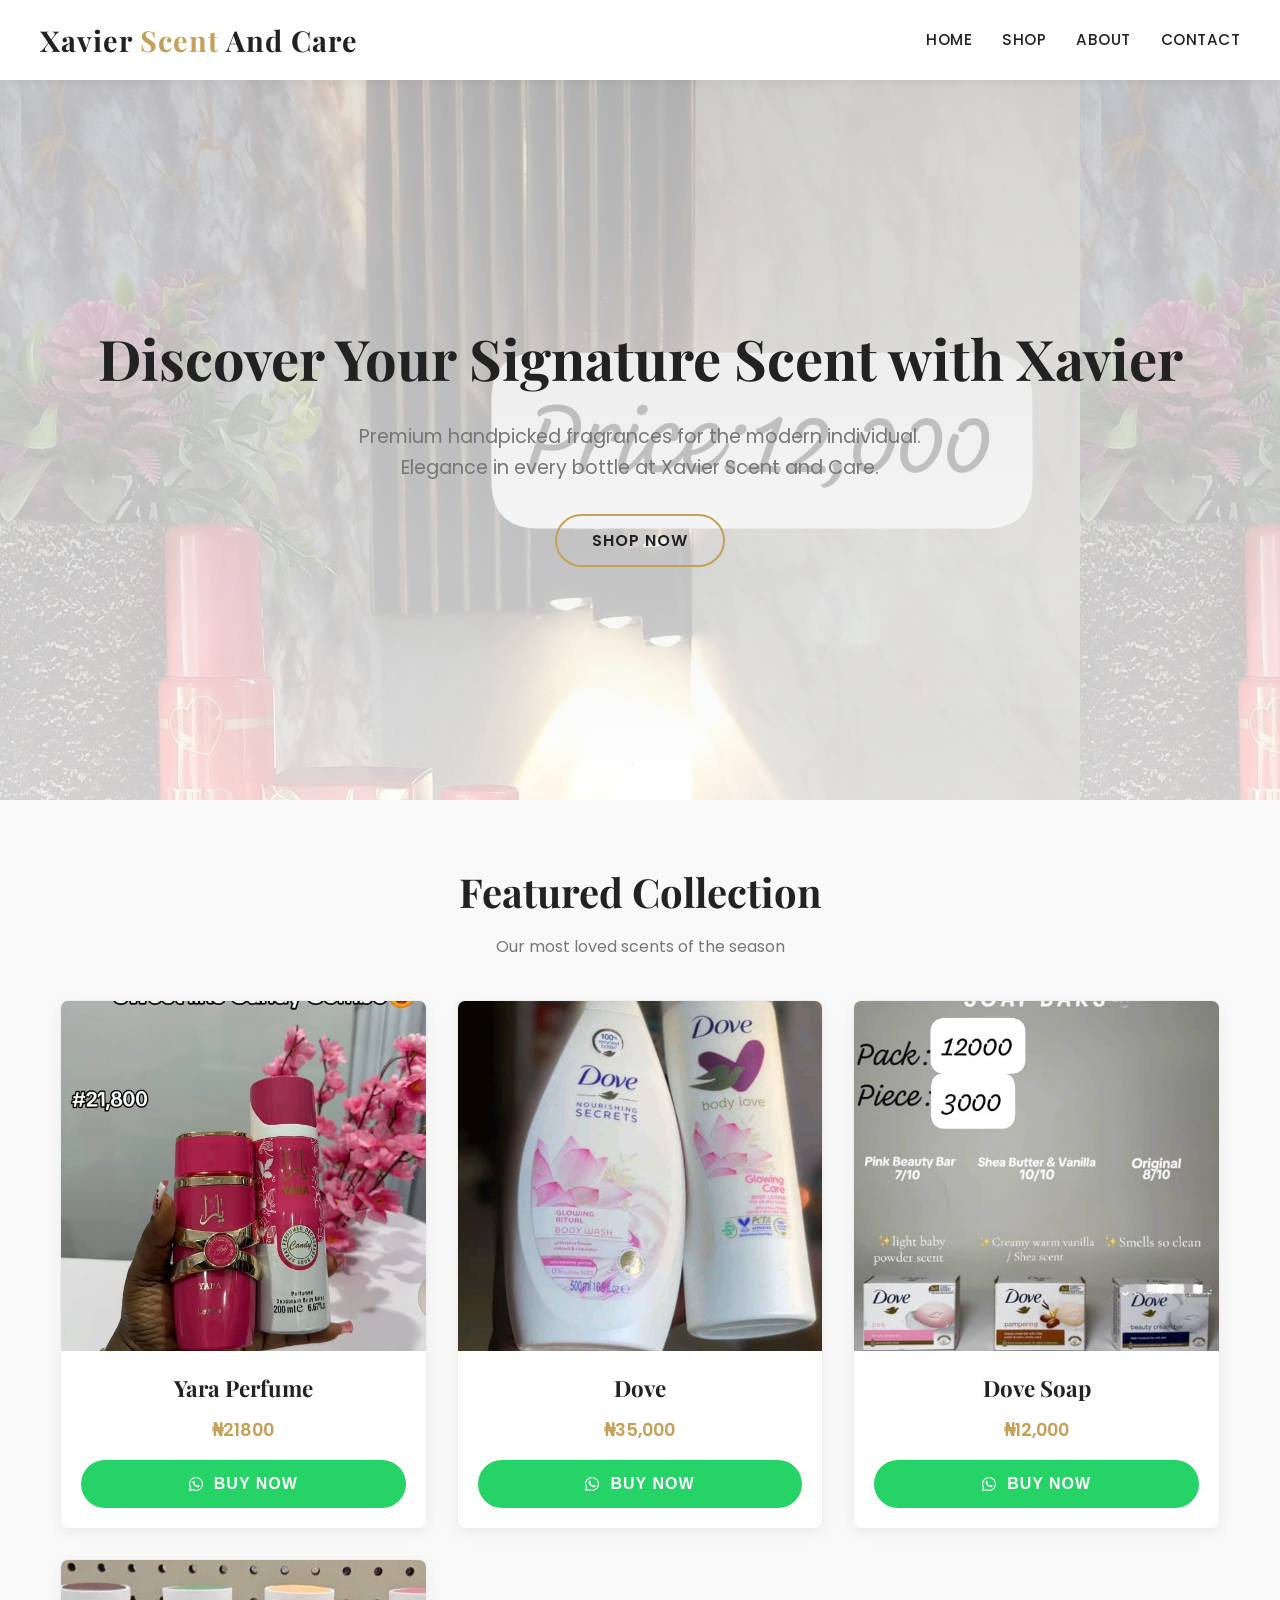
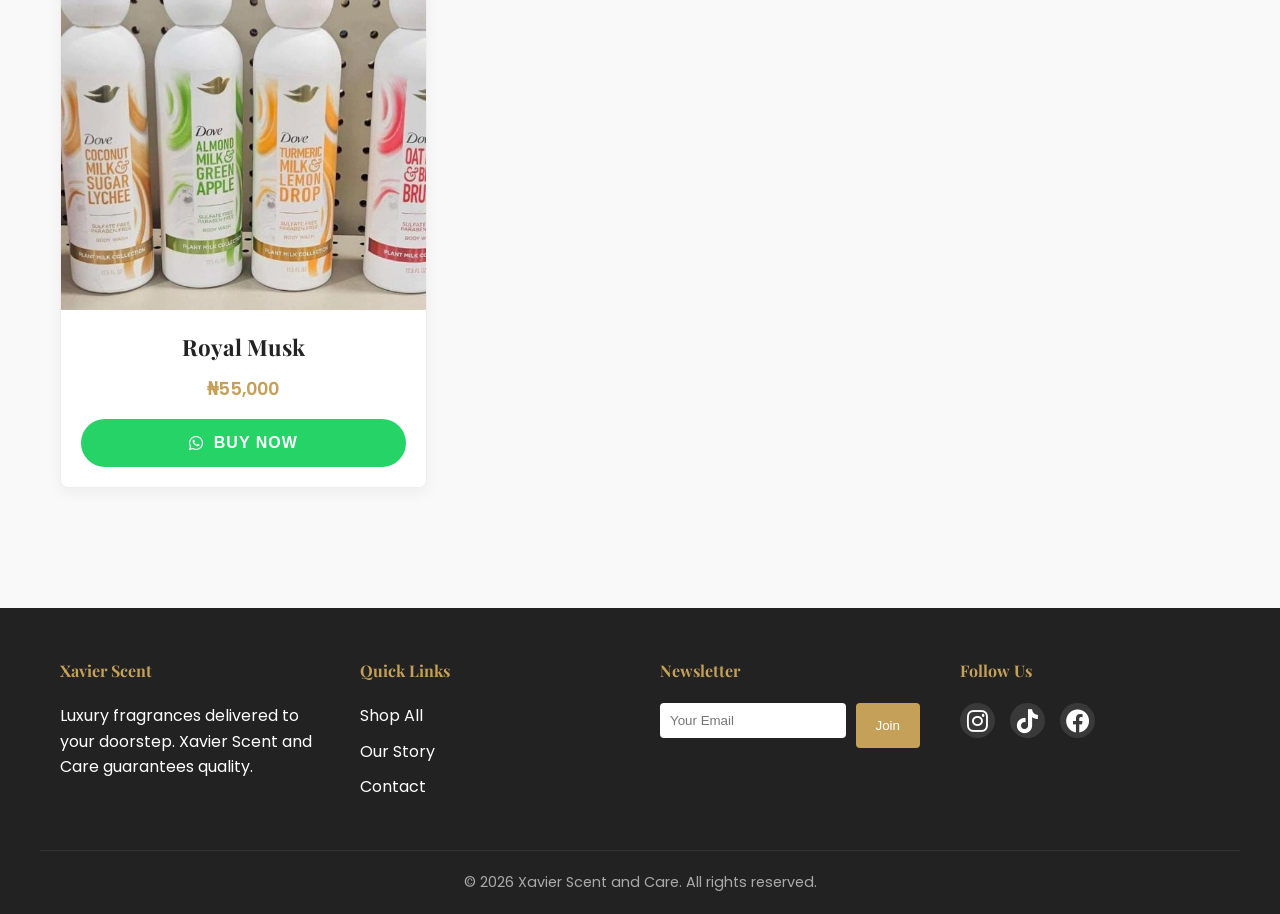
<file: index.html>
<!DOCTYPE html>
<html lang="en">
<head>
    <meta charset="UTF-8">
    <meta name="viewport" content="width=device-width, initial-scale=1.0">
    
    <!-- SEO TITLE: Optimized for "Xavier scent", "Xavier-scent", "Xavier Scent and Care" -->
    <title>Xavier Scent and Care</title>
    
    <!-- SEO METADATA -->
    <meta name="description" content="Shop at Xavier Scent and Care for the best luxury perfumes. Discover Xavier-scent exclusive collections, premium fragrances, and care products.">
    <meta name="keywords" content="Xavier scent, Xavier-scent, Xavier Scent and Care, Xavier perfume, luxury fragrances, scent care, buy perfume online, Xavier">
    <meta name="author" content="Xavier Scent and Care">
    <meta name="robots" content="index, follow">

    <!-- CANONICAL TAG: Points to your live website URL -->
    <link rel="canonical" href="https://xavier-scent.onrender.com/">

    <!-- OPEN GRAPH (Facebook/WhatsApp/LinkedIn Preview) -->
    <meta property="og:title" content="Xavier Scent and Care | Luxury Perfumes">
    <meta property="og:description" content="Discover your signature scent. Premium handpicked fragrances for the modern individual.">
    <meta property="og:url" content="https://xavier-scent.onrender.com/">
    <meta property="og:type" content="website">
    
    <!-- TWITTER CARD -->
    <meta name="twitter:card" content="summary_large_image">
    <meta name="twitter:title" content="Xavier Scent and Care">
    <meta name="twitter:description" content="Premium handpicked fragrances for the modern individual. Elegance in every bottle.">

    <!-- GOOGLE FONTS -->
    <link href="https://fonts.googleapis.com/css2?family=Playfair+Display:wght@400;700&family=Poppins:wght@300;400;500;600&display=swap" rel="stylesheet">
    
    <!-- FONT AWESOME ICONS -->
    <link rel="stylesheet" href="https://cdnjs.cloudflare.com/ajax/libs/font-awesome/6.0.0/css/all.min.css">

    <!-- SCHEMA.ORG STRUCTURED DATA (JSON-LD) -->
    <!-- This code tells Google "I am Xavier Scent and Care" directly -->
    <script type="application/ld+json">
    {
      "@context": "https://schema.org",
      "@type": "LocalBusiness",
      "name": "Xavier Scent and Care",
      "alternateName": ["Xavier Scent", "Xavier-scent"],
      "url": "https://xavier-scent.onrender.com/",
      "description": "Premium handpicked fragrances for the modern individual. Elegance in every bottle.",
      "logo": "https://xavier-scent.onrender.com/img/logo.png", 
      "sameAs": [
        "https://www.facebook.com/xavierscent",
        "https://www.instagram.com/xavierscent",
        "https://www.tiktok.com/@xavierscent"
      ]
    }
    </script>

    <!-- I included basic CSS here so the page looks good immediately, 
         but your external css/style.css will still work if you link it back. -->
    <style>
        /* Basic Reset & Container */
        * { box-sizing: border-box; margin: 0; padding: 0; }
        body { font-family: 'Poppins', sans-serif; line-height: 1.6; color: #333; }
        .container { max-width: 1200px; margin: 0 auto; padding: 0 20px; }
        a { text-decoration: none; color: inherit; transition: 0.3s; }
        ul { list-style: none; }
        
        /* Header Styles */
        header { background: #fff; box-shadow: 0 2px 10px rgba(0,0,0,0.05); position: sticky; top: 0; z-index: 1000; }
        .navbar { display: flex; justify-content: space-between; align-items: center; height: 80px; }
        .logo { font-family: 'Playfair Display', serif; font-size: 1.5rem; font-weight: 700; color: #1a1a1a; }
        .logo span { color: #c5a059; }
        .nav-links { display: flex; gap: 30px; }
        .nav-links a { font-weight: 500; font-size: 0.95rem; }
        .nav-links a:hover { color: #c5a059; }
        
        /* Mobile Menu */
        .menu-toggle { display: none; cursor: pointer; flex-direction: column; gap: 5px; }
        .menu-toggle span { width: 25px; height: 2px; background: #333; }
        
        /* Hero Section */
        .hero { 
            background: linear-gradient(rgba(0,0,0,0.5), rgba(0,0,0,0.5)), url('https://picsum.photos/seed/xavierbg/1920/1080'); 
            background-size: cover; background-position: center; 
            height: 80vh; display: flex; align-items: center; justify-content: center; text-align: center; color: #fff; 
        }
        .hero h1 { font-family: 'Playfair Display', serif; font-size: 3rem; margin-bottom: 20px; }
        .hero p { font-size: 1.2rem; margin-bottom: 30px; max-width: 600px; margin-left: auto; margin-right: auto; }
        .btn { background: #c5a059; color: #fff; padding: 12px 30px; border-radius: 50px; font-weight: 600; text-transform: uppercase; border: none; cursor: pointer; }
        .btn:hover { background: #a88545; }

        /* Product Grid */
        .section-title { text-align: center; margin: 60px 0 40px; }
        .section-title h2 { font-family: 'Playfair Display', serif; font-size: 2.5rem; margin-bottom: 10px; }
        .product-grid { display: grid; grid-template-columns: repeat(auto-fit, minmax(250px, 1fr)); gap: 30px; margin-bottom: 60px; }
        .product-card { background: #fff; border-radius: 8px; overflow: hidden; box-shadow: 0 5px 15px rgba(0,0,0,0.05); transition: 0.3s; text-align: center; }
        .product-card:hover { transform: translateY(-5px); }
        .product-image { width: 100%; height: 300px; object-fit: cover; }
        .product-info { padding: 20px; }
        .product-title { font-weight: 600; margin-bottom: 10px; font-size: 1.1rem; }
        .product-price { color: #c5a059; font-weight: 700; }

        /* Footer */
        footer { background: #1a1a1a; color: #fff; padding: 60px 0 20px; }
        .footer-grid { display: grid; grid-template-columns: repeat(auto-fit, minmax(200px, 1fr)); gap: 40px; margin-bottom: 40px; }
        .footer-col h4 { color: #c5a059; margin-bottom: 20px; font-family: 'Playfair Display', serif; }
        .footer-col ul li { margin-bottom: 10px; }
        .footer-col a:hover { color: #c5a059; }
        .newsletter-form { display: flex; gap: 10px; }
        .newsletter-form input { padding: 10px; border: none; border-radius: 4px; flex: 1; }
        .newsletter-form button { padding: 10px 20px; background: #c5a059; color: #fff; border: none; border-radius: 4px; cursor: pointer; }
        .social-icons { display: flex; gap: 15px; }
        .social-icons a { width: 35px; height: 35px; background: rgba(255,255,255,0.1); display: flex; align-items: center; justify-content: center; border-radius: 50%; }
        .social-icons a:hover { background: #c5a059; }
        .copyright { text-align: center; border-top: 1px solid rgba(255,255,255,0.1); padding-top: 20px; font-size: 0.9rem; color: #777; }

        @media (max-width: 768px) {
            .nav-links { display: none; flex-direction: column; position: absolute; top: 80px; left: 0; width: 100%; background: #fff; padding: 20px; box-shadow: 0 5px 10px rgba(0,0,0,0.1); }
            .nav-links.active { display: flex; }
            .menu-toggle { display: flex; }
            .hero h1 { font-size: 2rem; }
        }
    </style>
    
    <!-- RESTORED YOUR EXTERNAL CSS LINK (Make sure this file exists on your server) -->
    <link rel="stylesheet" href="css/style.css">
</head>
<body>

    <!-- Header -->
    <header>
        <div class="container navbar">
            <!-- Added aria-label for accessibility/SEO -->
            <a href="index.html" class="logo" aria-label="Xavier Scent And Care Homepage">Xavier <span>Scent</span> And Care</a>
            
            <nav>
                <ul class="nav-links">
                    <li><a href="index.html">Home</a></li>
                    <li><a href="products.html">Shop</a></li>
                    <li><a href="about.html">About</a></li>
                    <li><a href="contact.html">Contact</a></li>
                </ul>
            </nav>
            
            <div class="menu-toggle" id="mobile-menu" aria-label="Menu">
                <span></span>
                <span></span>
                <span></span>
            </div>
        </div>
    </header>

    <!-- Hero Section -->
    <section class="hero">
        <div class="container hero-content">
            <!-- Added main keyword naturally in heading -->
            <h1>Discover Your Signature Scent with Xavier</h1>
            <p>Premium handpicked fragrances for the modern individual. Elegance in every bottle at Xavier Scent and Care.</p>
            <a href="products.html" class="btn">Shop Now</a>
        </div>
    </section>

    <!-- Featured Products -->
    <section class="container">
        <div class="section-title">
            <h2>Featured Collection</h2>
            <p>Our most loved scents of the season</p>
        </div>
        
        <!-- RESTORED: This div is EMPTY by default, waiting for your JS to inject products -->
        <div id="featured-products" class="product-grid">
            <!-- Products injected by JS -->
        </div>
    </section>

    <!-- Footer -->
    <footer>
        <div class="container footer-grid">
            <div class="footer-col">
                <h4>Xavier Scent</h4>
                <!-- Added keyword mention for SEO density -->
                <p>Luxury fragrances delivered to your doorstep. Xavier Scent and Care guarantees quality.</p>
            </div>
            <div class="footer-col">
                <h4>Quick Links</h4>
                <ul>
                    <li><a href="products.html">Shop All</a></li>
                    <li><a href="about.html">Our Story</a></li>
                    <li><a href="contact.html">Contact</a></li>
                </ul>
            </div>
            <div class="footer-col">
                <h4>Newsletter</h4>
                <form class="newsletter-form">
                    <input type="email" placeholder="Your Email">
                    <button type="submit">Join</button>
                </form>
            </div>
            <div class="footer-col">
                <h4>Follow Us</h4>
                <div class="social-icons">
                    <a href="#" aria-label="Instagram"><i class="fab fa-instagram"></i></a>
                    <a href="#" aria-label="TikTok"><i class="fab fa-tiktok"></i></a>
                    <a href="#" aria-label="Facebook"><i class="fab fa-facebook"></i></a>
                </div>
            </div>
        </div>
        <div class="container copyright">
            &copy; 2026 Xavier Scent and Care. All rights reserved.
        </div>
    </footer>

    <!-- RESTORED: Your original external JS link -->
    <script src="js/main.js"></script>
    
    <!-- Optional: Simple Mobile Menu Script (if your external JS doesn't handle it) -->
    <script>
        document.getElementById('mobile-menu').addEventListener('click', function() {
            document.querySelector('.nav-links').classList.toggle('active');
        });
    </script>
</body>
</html>
</file>
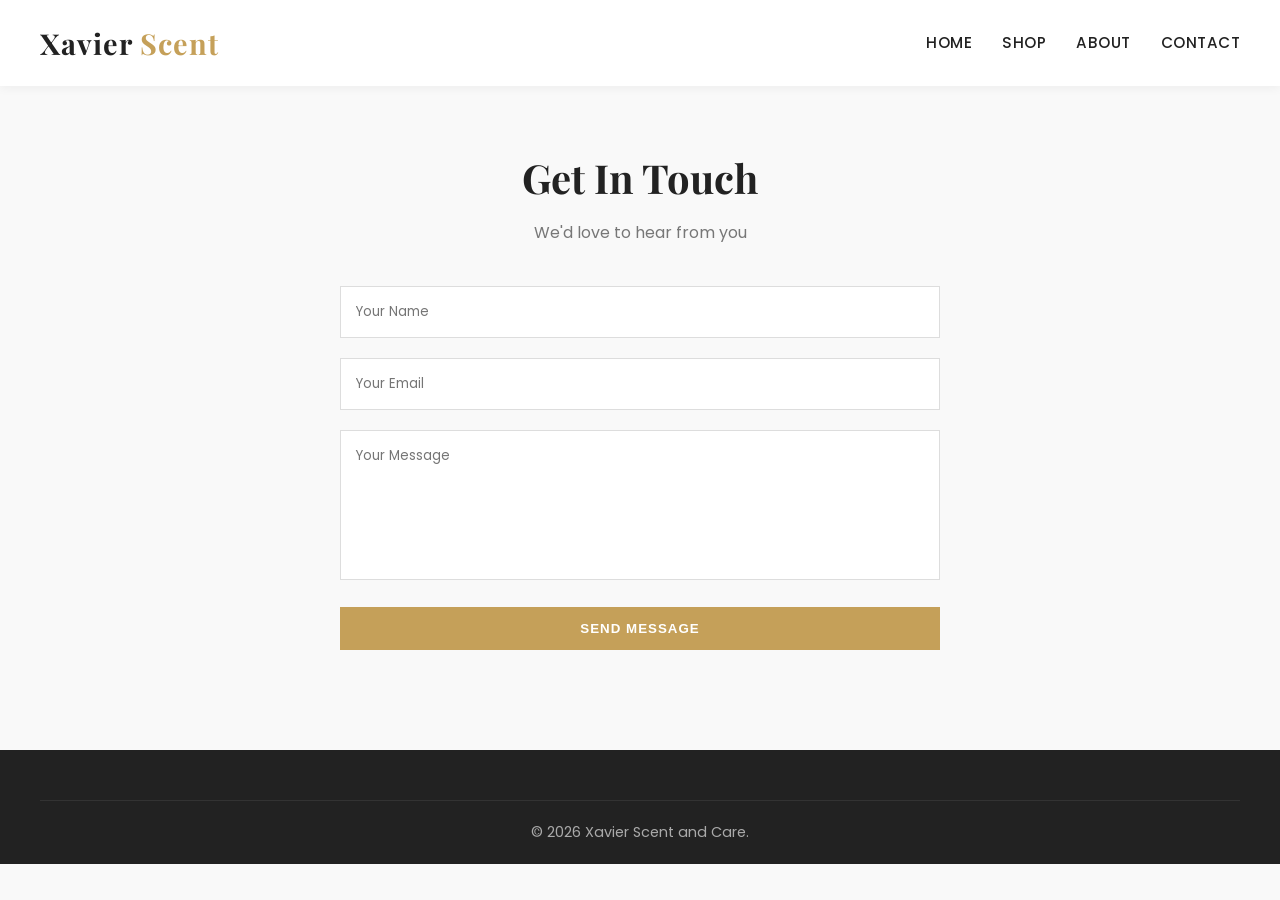
<file: contact.html>
<!DOCTYPE html>
<html lang="en">
<head>
    <meta charset="UTF-8">
    <meta name="viewport" content="width=device-width, initial-scale=1.0">
    <title>Contact Us | Xavier Scent</title>
    <!-- Include CSS/Fonts -->
    <link href="https://fonts.googleapis.com/css2?family=Playfair+Display:wght@400;700&family=Poppins:wght@300;400;500;600&display=swap" rel="stylesheet">
    <link rel="stylesheet" href="https://cdnjs.cloudflare.com/ajax/libs/font-awesome/6.0.0/css/all.min.css">
    <link rel="stylesheet" href="css/style.css">
</head>
<body>
    <!-- Header -->
    <header>
        <div class="container navbar">
            <a href="index.html" class="logo">Xavier <span>Scent</span></a>
            <ul class="nav-links">
                <li><a href="index.html">Home</a></li>
                <li><a href="products.html">Shop</a></li>
                <li><a href="about.html">About</a></li>
                <li><a href="contact.html">Contact</a></li>
            </ul>
            <div class="menu-toggle" id="mobile-menu">
                <span></span><span></span><span></span>
            </div>
        </div>
    </header>

    <section class="container">
        <div class="section-title">
            <h2>Get In Touch</h2>
            <p>We'd love to hear from you</p>
        </div>
        
        <div class="contact-form">
            <form id="contactForm">
                <div class="form-group">
                    <input type="text" placeholder="Your Name" required>
                </div>
                <div class="form-group">
                    <input type="email" placeholder="Your Email" required>
                </div>
                <div class="form-group">
                    <textarea placeholder="Your Message" required></textarea>
                </div>
                <button type="submit" class="btn btn-filled" style="width: 100%;">Send Message</button>
            </form>
        </div>
    </section>

    <footer>
        <div class="container copyright">&copy; 2026 Xavier Scent and Care.</div>
    </footer>
    <script src="js/main.js"></script>
</body>
</html>
</file>
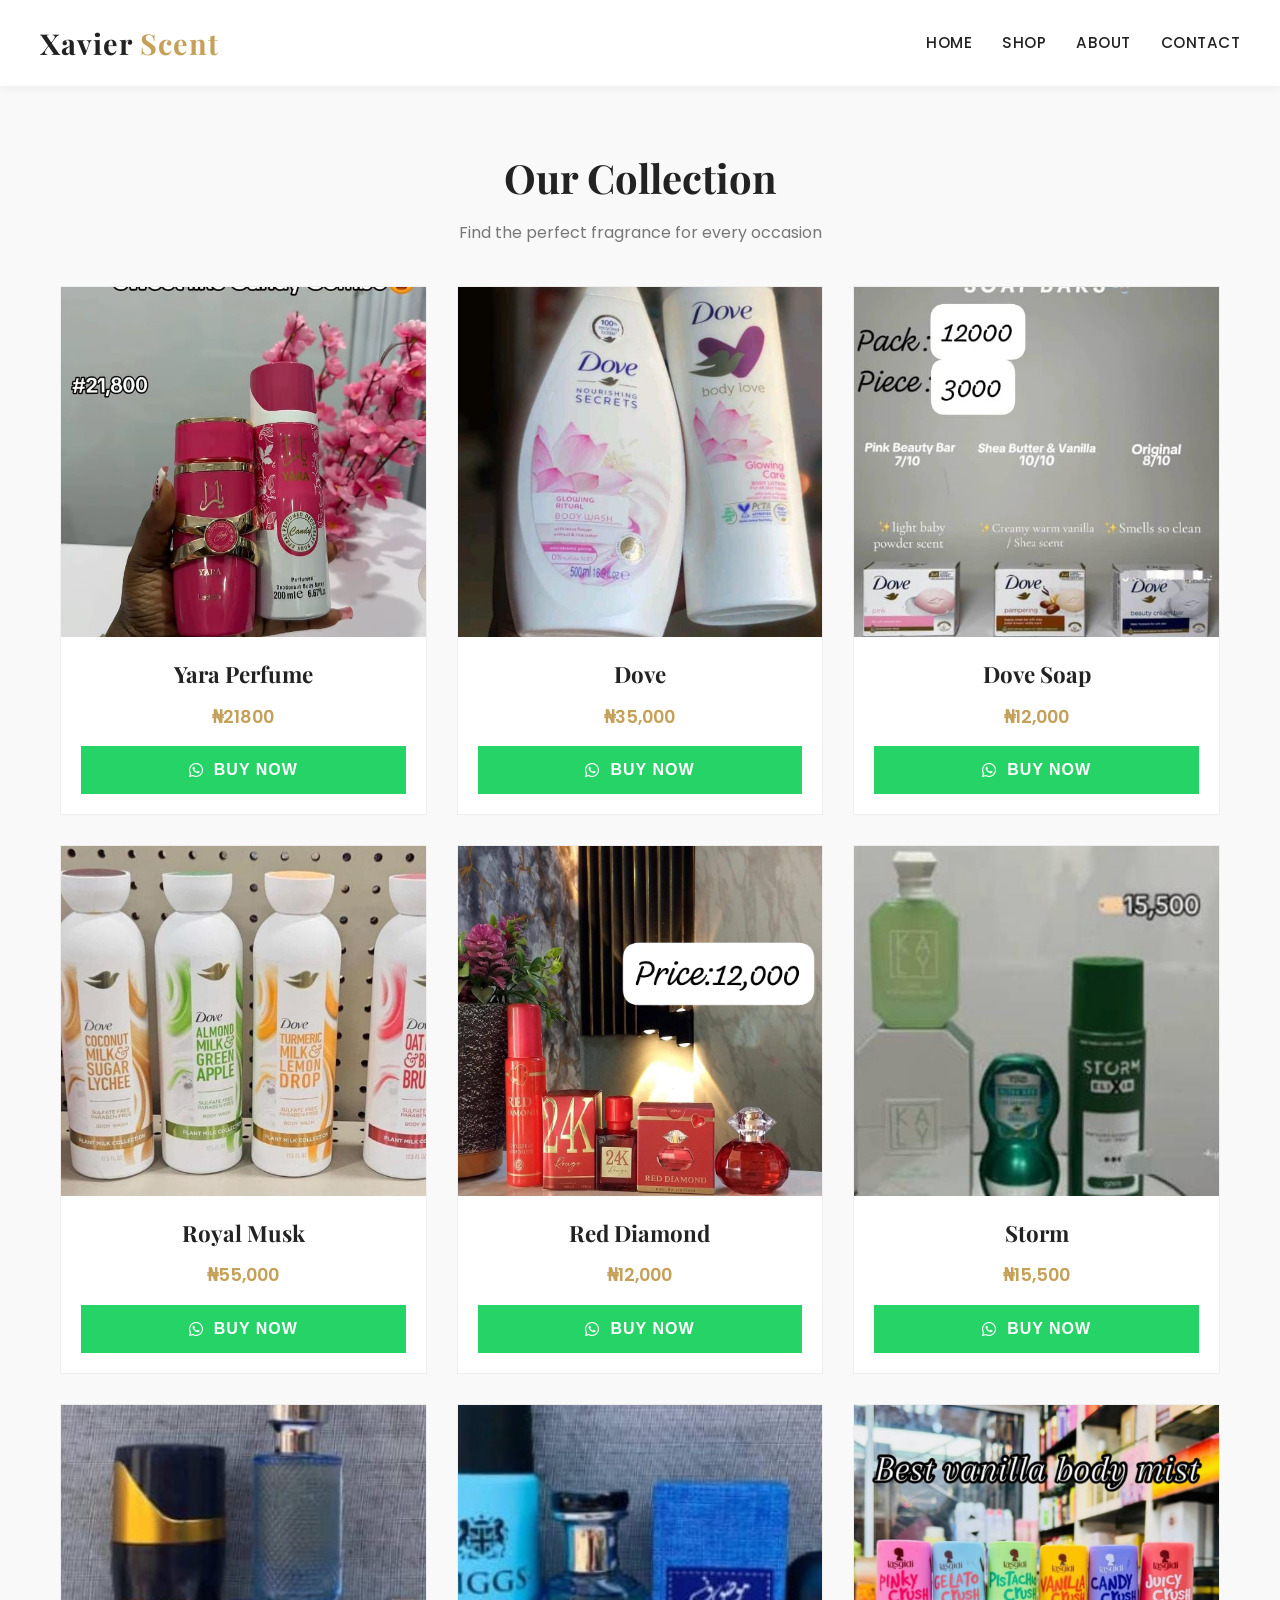
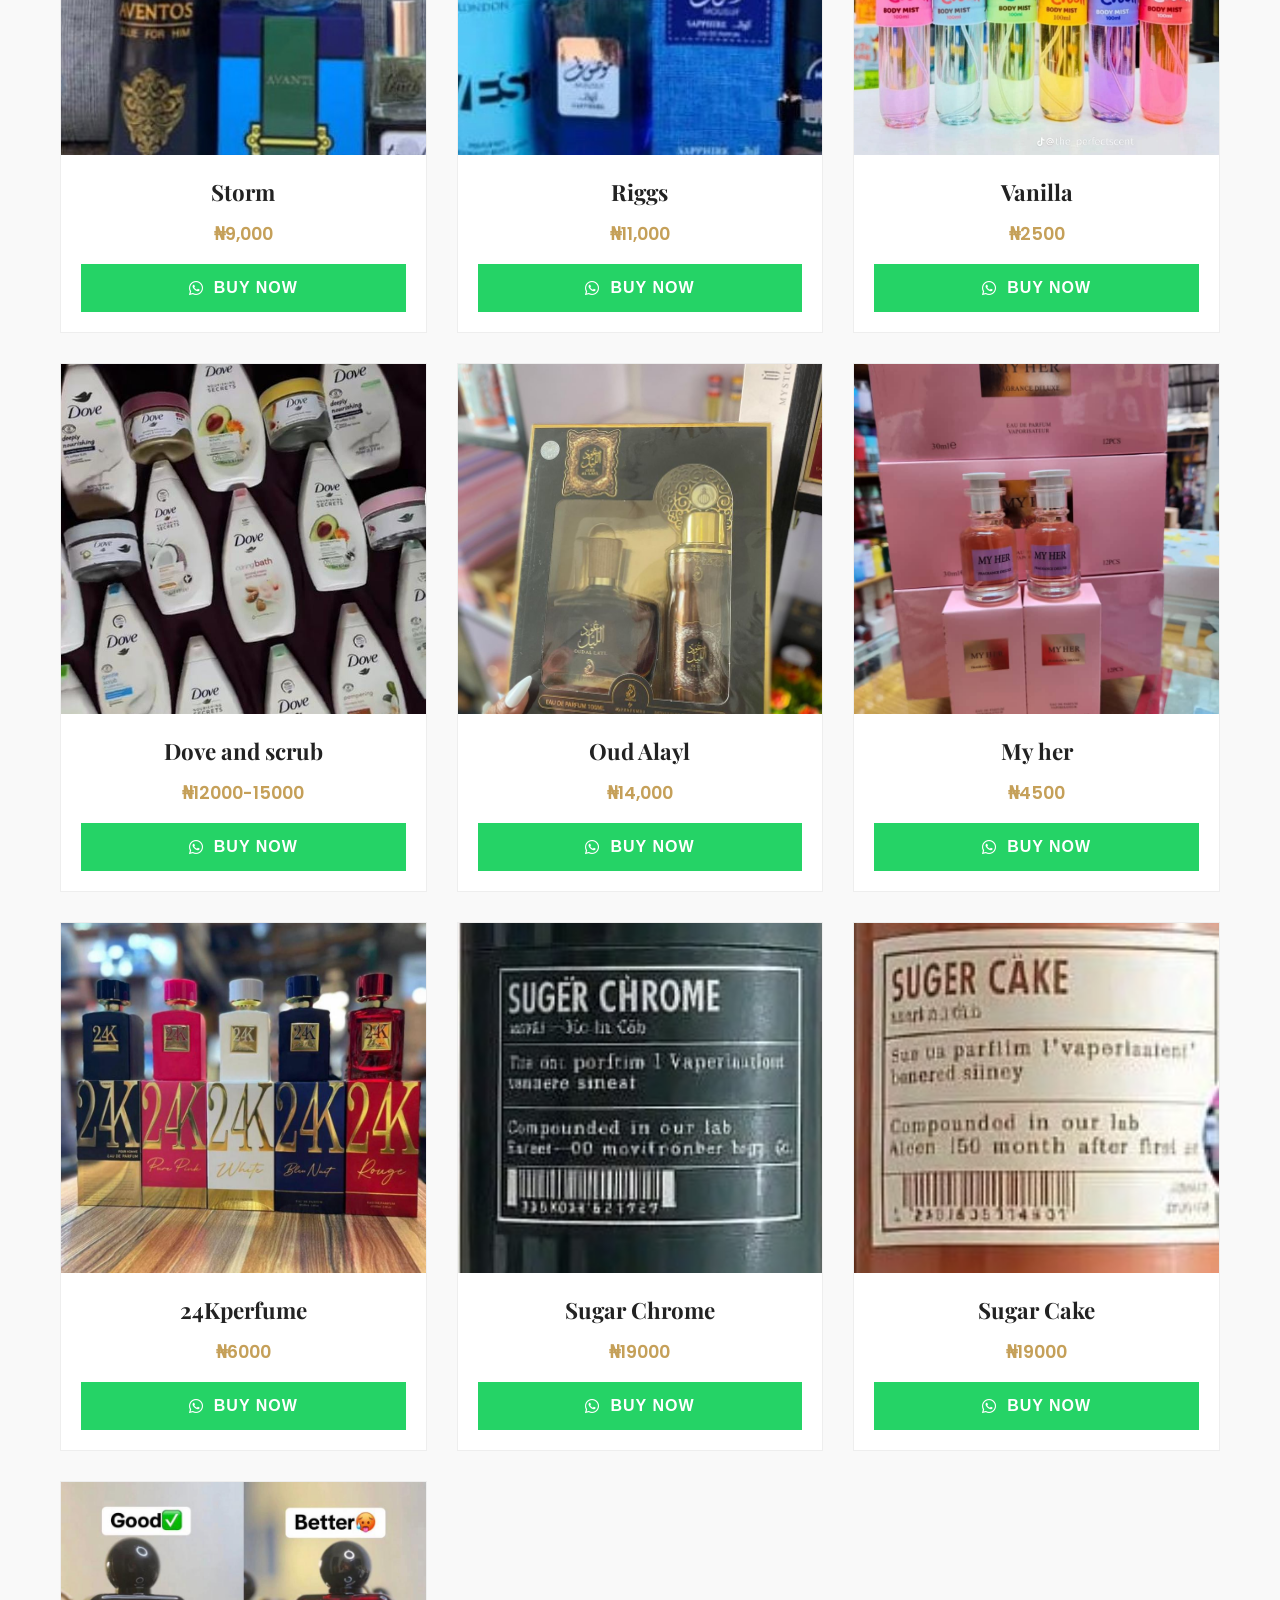
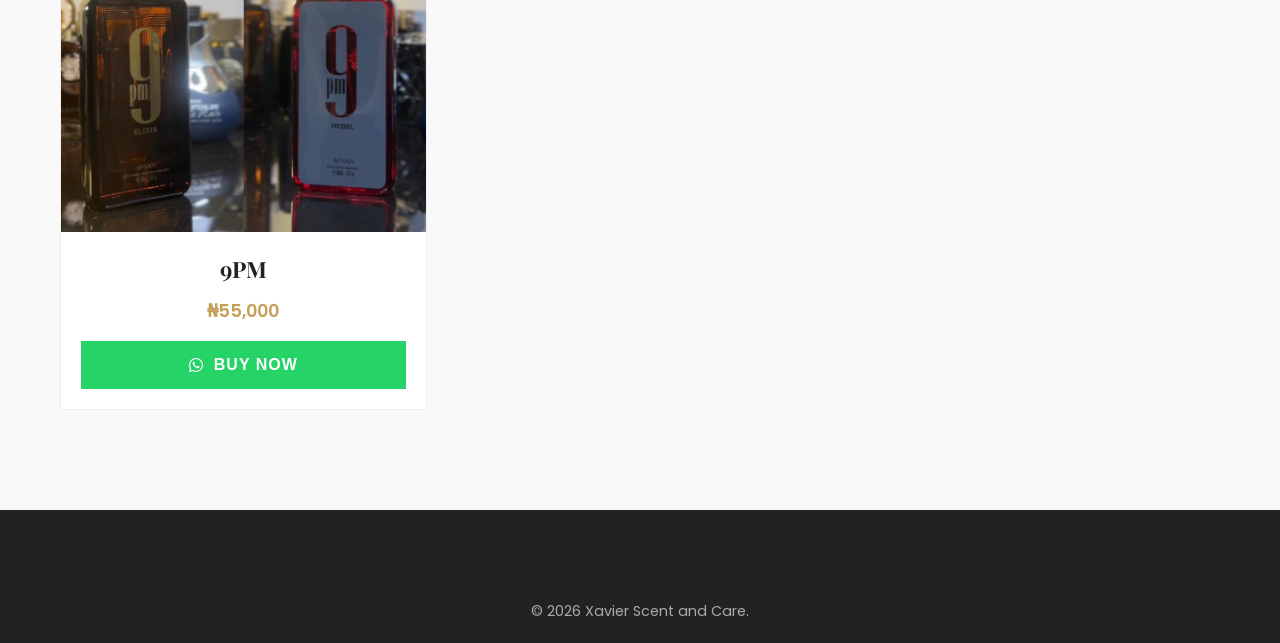
<file: products.html>
<!DOCTYPE html>
<html lang="en">
<head>
    <meta charset="UTF-8">
    <meta name="viewport" content="width=device-width, initial-scale=1.0">
    <title>Shop All Perfumes | Xavier Scent</title>
    <!-- Fonts & Icons (Same as index) -->
    <link href="https://fonts.googleapis.com/css2?family=Playfair+Display:wght@400;700&family=Poppins:wght@300;400;500;600&display=swap" rel="stylesheet">
    <link rel="stylesheet" href="https://cdnjs.cloudflare.com/ajax/libs/font-awesome/6.0.0/css/all.min.css">
    <link rel="stylesheet" href="css/style.css">
</head>
<body>
    <!-- Header (Copy from index.html) -->
    <header>
        <div class="container navbar">
            <a href="index.html" class="logo">Xavier <span>Scent</span></a>
            <ul class="nav-links">
                <li><a href="index.html">Home</a></li>
                <li><a href="products.html">Shop</a></li>
                <li><a href="about.html">About</a></li>
                <li><a href="contact.html">Contact</a></li>
            </ul>
            <div class="menu-toggle" id="mobile-menu">
                <span></span><span></span><span></span>
            </div>
        </div>
    </header>

    <main class="container">
        <div class="section-title">
            <h2>Our Collection</h2>
            <p>Find the perfect fragrance for every occasion</p>
        </div>
        <div id="shop-products" class="product-grid">
            <!-- JS Injects all products here -->
        </div>
    </main>

    <!-- Footer (Copy from index.html) -->
    <footer>
        <div class="container copyright" style="border-top:none; padding-top:40px;">
            &copy; 2026 Xavier Scent and Care.
        </div>
    </footer>

    <script src="js/main.js"></script>
</body>
</html>
</file>
<file: css/style.css>
/* css/style.css */
:root {
    --primary-gold: #C5A059;
    --primary-dark: #222222;
    --text-light: #777777;
    --bg-light: #F9F9F9;
    --white: #FFFFFF;
    --transition: all 0.3s ease;
}

* {
    margin: 0;
    padding: 0;
    box-sizing: border-box;
}

body {
    font-family: 'Poppins', sans-serif;
    background-color: var(--bg-light);
    color: var(--primary-dark);
    line-height: 1.6;
}

a {
    text-decoration: none;
    color: inherit;
}

ul {
    list-style: none;
}

.container {
    max-width: 1200px;
    margin: 0 auto;
    padding: 0 20px;
}

/* Header & Navigation */
header {
    background-color: var(--white);
    box-shadow: 0 2px 10px rgba(0,0,0,0.05);
    position: sticky;
    top: 0;
    z-index: 1000;
}

.navbar {
    display: flex;
    justify-content: space-between;
    align-items: center;
    padding: 20px 0;
}

.logo {
    font-family: 'Playfair Display', serif;
    font-size: 1.8rem;
    font-weight: 700;
    color: var(--primary-dark);
    letter-spacing: 1px;
}

.logo span {
    color: var(--primary-gold);
}

.nav-links {
    display: flex;
    gap: 30px;
}

.nav-links a {
    font-size: 0.95rem;
    font-weight: 500;
    text-transform: uppercase;
    letter-spacing: 0.5px;
    position: relative;
    transition: var(--transition);
}

.nav-links a::after {
    content: '';
    position: absolute;
    width: 0;
    height: 2px;
    bottom: -5px;
    left: 0;
    background-color: var(--primary-gold);
    transition: var(--transition);
}

.nav-links a:hover::after {
    width: 100%;
}

.nav-links a:hover {
    color: var(--primary-gold);
}

/* Mobile Menu */
.menu-toggle {
    display: none;
    flex-direction: column;
    gap: 5px;
    cursor: pointer;
}

.menu-toggle span {
    width: 25px;
    height: 3px;
    background-color: var(--primary-dark);
    transition: var(--transition);
}

/* Hero Section */
.hero {
    background: linear-gradient(rgba(220, 220, 220, 0.8), rgba(255,255,255,0.8)), url('/perf6.jpeg');
   
   
    height: 80vh;
    display: flex;
    align-items: center;
    text-align: center;
}

.hero-content h1 {
    font-family: 'Playfair Display', serif;
    font-size: 3.5rem;
    margin-bottom: 20px;
    color: var(--primary-dark);
}

.hero-content p {
    font-size: 1.2rem;
    color: var(--text-light);
    margin-bottom: 30px;
}

.btn {
    display: inline-block;
    padding: 12px 35px;
    border: 2px solid var(--primary-gold);
    background-color: transparent;
    color: var(--primary-dark);
    font-weight: 600;
    text-transform: uppercase;
    letter-spacing: 1px;
    cursor: pointer;
    transition: var(--transition);
}

.btn:hover {
    background-color: var(--primary-gold);
    color: var(--white);
    transform: translateY(-3px);
}

.btn-filled {
    background-color: var(--primary-gold);
    color: var(--white);
}

.btn-filled:hover {
    background-color: #222;
    border-color: #222;
}

/* Section Styling */
.section-title {
    text-align: center;
    margin: 60px 0 40px;
}

.section-title h2 {
    font-family: 'Playfair Display', serif;
    font-size: 2.5rem;
    color: var(--primary-dark);
}

.section-title p {
    color: var(--text-light);
    margin-top: 10px;
}

/* Product Grid */
.product-grid {
    display: grid;
    grid-template-columns: repeat(auto-fit, minmax(280px, 1fr));
    gap: 30px;
    padding-bottom: 60px;
}

.product-card {
    background: var(--white);
    border: 1px solid #eee;
    overflow: hidden;
    transition: var(--transition);
    position: relative;
}

.product-card:hover {
    box-shadow: 0 10px 20px rgba(0,0,0,0.1);
    transform: translateY(-5px);
}

.product-image {
    width: 100%;
    height: 350px;
    overflow: hidden;
    position: relative;
}

.product-image img {
    width: 100%;
    height: 100%;
    object-fit: cover;
    transition: transform 0.5s ease;
}

.product-card:hover .product-image img {
    transform: scale(1.1);
}

.product-info {
    padding: 20px;
    text-align: center;
}

.product-info h3 {
    font-family: 'Playfair Display', serif;
    font-size: 1.4rem;
    margin-bottom: 10px;
}

.price {
    color: var(--primary-gold);
    font-weight: 600;
    font-size: 1.1rem;
    margin-bottom: 15px;
    display: block;
}

/* Product Detail Page */
.product-detail-container {
    display: grid;
    grid-template-columns: 1fr 1fr;
    gap: 50px;
    padding: 60px 0;
}

.detail-image {
    position: relative;
    overflow: hidden;
    cursor: zoom-in;
}

.detail-image img {
    width: 100%;
    height: auto;
    transition: transform 0.5s ease;
}

.detail-image:hover img {
    transform: scale(1.2);
}

.detail-content h1 {
    font-family: 'Playfair Display', serif;
    font-size: 2.8rem;
    margin-bottom: 15px;
}

.detail-content .price {
    font-size: 1.5rem;
    margin-bottom: 20px;
}

.detail-content p {
    margin-bottom: 30px;
    color: var(--text-light);
}

.quantity-selector {
    display: flex;
    align-items: center;
    gap: 15px;
    margin-bottom: 30px;
}

.quantity-selector input {
    width: 60px;
    padding: 10px;
    text-align: center;
    border: 1px solid #ddd;
    border-radius: 4px;
}

/* WhatsApp Button */
.btn-whatsapp {
    background-color: #25D366;
    color: white;
    border: none;
    width: 100%;
    padding: 15px;
    font-size: 1rem;
    display: flex;
    justify-content: center;
    align-items: center;
    gap: 10px;
}

.btn-whatsapp:hover {
    background-color: #128C7E;
    transform: translateY(0);
}

/* Footer */
footer {
    background-color: var(--primary-dark);
    color: var(--white);
    padding: 50px 0 20px;
    margin-top: 40px;
}

.footer-grid {
    display: grid;
    grid-template-columns: repeat(auto-fit, minmax(200px, 1fr));
    gap: 40px;
    margin-bottom: 40px;
}

.footer-col h4 {
    font-family: 'Playfair Display', serif;
    color: var(--primary-gold);
    margin-bottom: 20px;
}

.footer-col ul li {
    margin-bottom: 10px;
}

.footer-col a:hover {
    color: var(--primary-gold);
}

.social-icons {
    display: flex;
    gap: 15px;
    font-size: 1.5rem;
}

.newsletter-form input {
    padding: 10px;
    width: 70%;
    border: none;
    margin-bottom: 10px;
}

.newsletter-form button {
    padding: 10px 20px;
    background: var(--primary-gold);
    border: none;
    color: white;
    cursor: pointer;
}

.copyright {
    text-align: center;
    border-top: 1px solid #333;
    padding-top: 20px;
    font-size: 0.9rem;
    color: #aaa;
}

/* Contact Form */
.contact-form {
    max-width: 600px;
    margin: 0 auto;
    padding-bottom: 60px;
}

.form-group {
    margin-bottom: 20px;
}

.form-group input, 
.form-group textarea {
    width: 100%;
    padding: 15px;
    border: 1px solid #ddd;
    font-family: inherit;
}

.form-group textarea {
    height: 150px;
    resize: none;
}

/* Responsive Design */
@media (max-width: 768px) {
    .nav-links {
        position: absolute;
        top: 100%;
        left: 0;
        width: 100%;
        background: var(--white);
        flex-direction: column;
        align-items: center;
        gap: 20px;
        padding: 20px 0;
        display: none;
        box-shadow: 0 5px 10px rgba(0,0,0,0.1);
    }

    .nav-links.active {
        display: flex;
    }

    .menu-toggle {
        display: flex;
    }

    .hero-content h1 {
        font-size: 2.5rem;
    }

    .product-detail-container {
        grid-template-columns: 1fr;
    }
}
</file>
